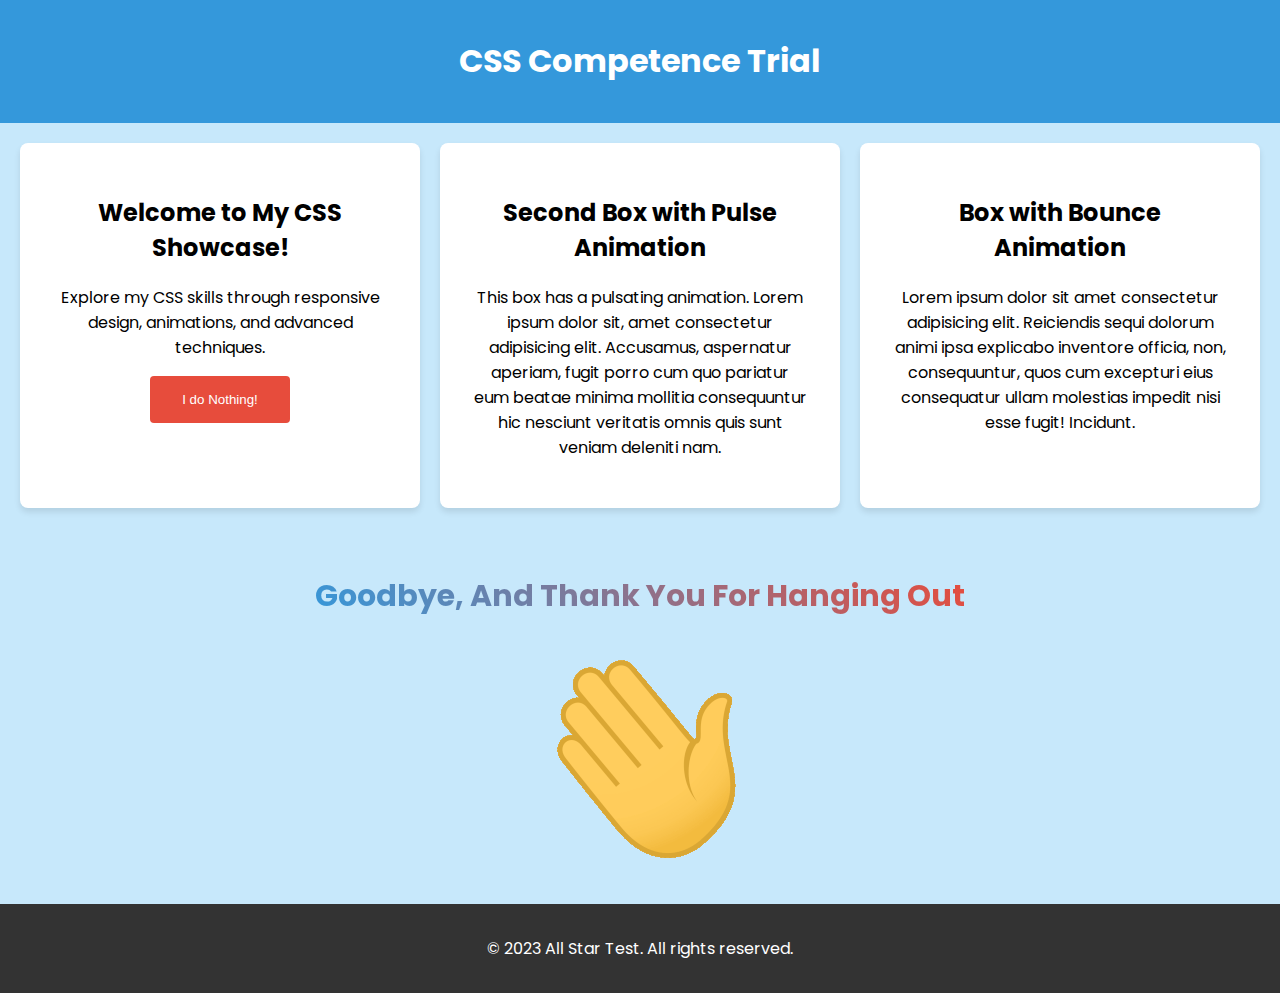
<file: index.html>
<!DOCTYPE html>
<html lang="en">
  <head>
    <meta charset="UTF-8" />
    <meta http-equiv="X-UA-Compatible" content="IE=edge" />
    <meta name="viewport" content="width=device-width, initial-scale=1.0" />
    <title>CSS Competence Trial</title>
    <link rel="stylesheet" href="style.css" />
    <link rel="shortcut icon" href="./assets/wave.gif" type="image/x-icon" />
    <!-- poppins font  -->
    <link rel="preconnect" href="https://fonts.googleapis.com" />
    <link rel="preconnect" href="https://fonts.gstatic.com" crossorigin />
    <link
      href="https://fonts.googleapis.com/css2?family=Poppins:wght@400;500;600;700&display=swap"
      rel="stylesheet"
    />
  </head>
  <body>
    <header>
      <h1>CSS Competence Trial</h1>
    </header>
    <main>
      <section class="section1">
        <div class="box">
          <h2>Welcome to My CSS Showcase!</h2>
          <p>
            Explore my CSS skills through responsive design, animations, and
            advanced techniques.
          </p>
          <button class="cta-button">I do Nothing!</button>
        </div>
        <div class="box pulse-box">
          <h2>Second Box with Pulse Animation</h2>
          <p>
            This box has a pulsating animation. Lorem ipsum dolor sit, amet
            consectetur adipisicing elit. Accusamus, aspernatur aperiam, fugit
            porro cum quo pariatur eum beatae minima mollitia consequuntur hic
            nesciunt veritatis omnis quis sunt veniam deleniti nam.
          </p>
        </div>

        <div class="box bounce-box">
          <h2>Box with Bounce Animation</h2>
          <p>
            Lorem ipsum dolor sit amet consectetur adipisicing elit. Reiciendis
            sequi dolorum animi ipsa explicabo inventore officia, non,
            consequuntur, quos cum excepturi eius consequatur ullam molestias
            impedit nisi esse fugit! Incidunt.
          </p>
        </div>
      </section>

      <section class="section2">
        <div class="goodbye-box">
          <h2>Goodbye, and thank you for hanging out</h2>
          <img src="./assets/wave.gif" alt="waving gif" />
        </div>
      </section>
    </main>
    <footer>
      <p>&copy; 2023 All Star Test. All rights reserved.</p>
    </footer>
  </body>
</html>
</file>
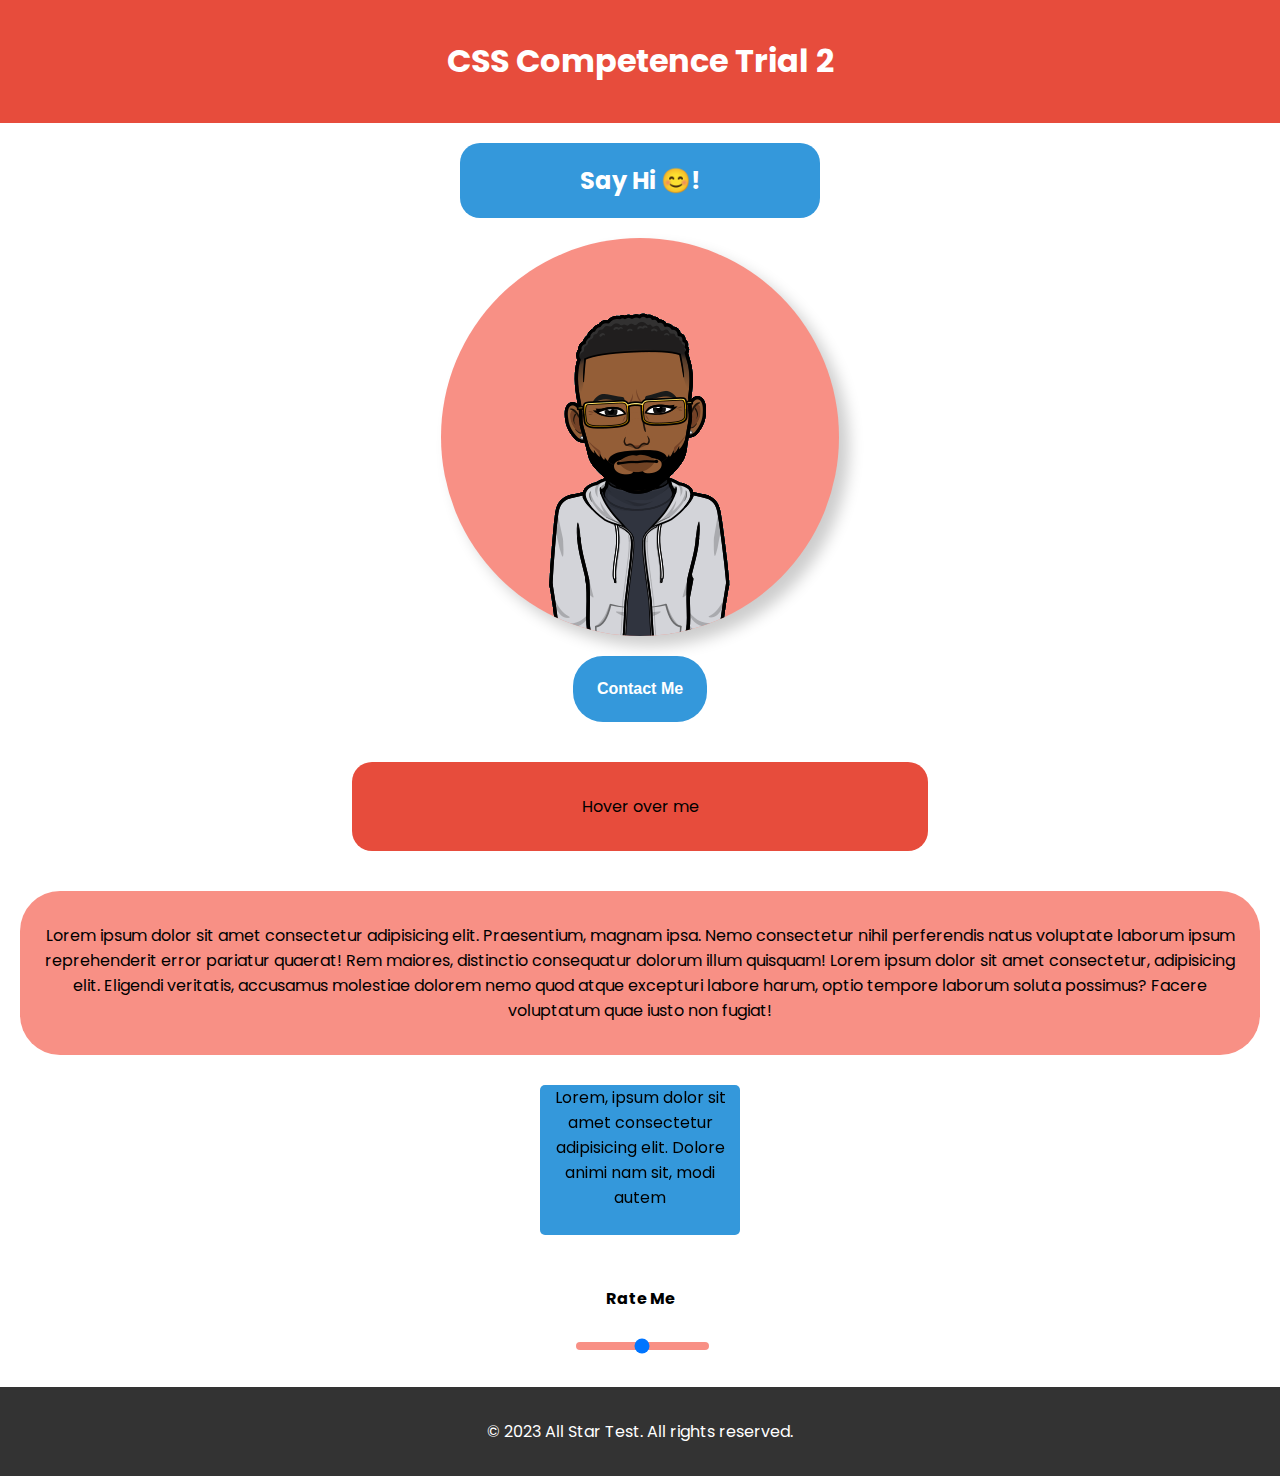
<file: next.html>
<!DOCTYPE html>
<html lang="en">

<head>
  <meta charset="UTF-8" />
  <meta http-equiv="X-UA-Compatible" content="IE=edge" />
  <meta name="viewport" content="width=device-width, initial-scale=1.0" />
  <title>CSS Competence Trial 2</title>
  <link rel="stylesheet" href="./next.css" />
  <link rel="shortcut icon" href="./assets/Kene.png" type="image/x-icon" />
  <!-- poppins font  -->
  <link rel="preconnect" href="https://fonts.googleapis.com" />
  <link rel="preconnect" href="https://fonts.gstatic.com" crossorigin />
  <link href="https://fonts.googleapis.com/css2?family=Poppins:wght@400;500;600;700&display=swap" rel="stylesheet" />
</head>

<body>
  <header>
    <h1>CSS Competence Trial 2</h1>
  </header>
  <main>
    <div class="section1">
      <h2>Say Hi 😊!</h2>
    </div>

    <div class="desc">
      <img src="./assets/Kene.png" alt="Kene's Cartoon Image" />
    </div>
    <button class="scale-button">Contact Me</button>
    <div class="tooltip-container">
      Hover over me
      <div class="tooltip">Additional information here</div>
    </div>

    <div class="pseudo-section">
      <p>
        Lorem ipsum dolor sit amet consectetur adipisicing elit. Praesentium,
        magnam ipsa. Nemo consectetur nihil perferendis natus voluptate
        laborum ipsum reprehenderit error pariatur quaerat! Rem maiores,
        distinctio consequatur dolorum illum quisquam! Lorem ipsum dolor sit amet consectetur, adipisicing elit.
        Eligendi veritatis, accusamus molestiae dolorem nemo quod atque excepturi labore harum, optio tempore laborum
        soluta possimus? Facere voluptatum quae iusto non fugiat!
      </p>
    </div>

    <section class="section2">
      <div class="card">
        <div class="card-inner">
          <div class="card-front">Lorem, ipsum dolor sit amet consectetur adipisicing elit. Dolore animi nam sit, modi
            autem </div>
          <div class="card-back">Lorem ipsum dolor sit amet consectetur adipisicing elit. Quo molestiae a iste quae
            voluptatem dolor ab consectetur</div>
        </div>
      </div>

      <div class="card">
        <h4>Rate Me</h4>
        <div class="slider-container">
          <input type="range" class="slider">
        </div>
      </div>


    </section>
  </main>

  <footer>
    <p>&copy; 2023 All Star Test. All rights reserved.</p>
  </footer>
</body>

</html>
</file>
<file: style.css>
:root {
  --primary-color: #3498db;
  --secondary-color: #e74c3c;
}

body {
  margin: 0;
  font-family: "Poppins", sans-serif;
}

header {
  background-color: var(--primary-color);
  color: white;
  text-align: center;
  padding: 1rem;
}

main .section1 {
  display: grid;
  grid-template-columns: repeat(auto-fit, minmax(300px, 1fr));
  gap: 20px;
  justify-items: center;
  padding: 20px;
  background-color: #c7e8fb;
}

.box {
  background-color: white;
  border-radius: 8px;
  padding: 2rem;
  box-shadow: 0 4px 6px rgba(0, 0, 0, 0.1);
  text-align: center;
}

/* animations  */

@keyframes buttonHover {
  from {
    transform: scale(1);
  }
  to {
    transform: scale(1.2);
  }
}

.cta-button {
  display: inline-block;
  padding: 1rem 2rem;
  background-color: var(--secondary-color);
  color: white;
  border: none;
  border-radius: 4px;
  cursor: pointer;
  animation: buttonHover 0.3s ease-in-out alternate infinite;
}

@keyframes pulse {
  0%,
  100% {
    transform: scale(1);
    background-color: white;
    color: black;
  }
  50% {
    transform: scale(1.1);
    background-color: var(--secondary-color);
    color: white;
  }
}

.pulse-box {
  animation: pulse 2s ease-in-out infinite;
  z-index: 1;
}

@keyframes bounce {
  0%,
  100% {
    transform: translateY(0);
  }
  50% {
    transform: translateY(-20px);
  }
}

.bounce-box {
  animation: bounce 1s ease-in-out infinite;
}

.section2 {
  display: grid;
  grid-template-columns: repeat(auto-fit, minmax(300px, 1fr));
  gap: 20px;
  justify-items: center;
  padding: 20px;
  background-color: #c7e8fb;
}
.goodbye-box {
  text-align: center;
  text-transform: capitalize;
}

.goodbye-box h2 {
  font-size: 30px;
  background: linear-gradient(
    45deg,
    var(--primary-color),
    var(--secondary-color)
  );
  -webkit-background-clip: text;
  color: transparent;
}

footer {
  background-color: #333;
  color: white;
  text-align: center;
  padding: 1rem;
}
</file>
<file: next.css>
:root {
  --primary-color: #3498db;
  --secondary-color: #e74c3c;
  --tertiary-color: #f89085;
}

body {
  margin: 0;
  font-family: "Poppins", sans-serif;
}

header {
  background-color: var(--secondary-color);
  color: white;
  text-align: center;
  padding: 1rem;
}

.section1 {
  width: calc(100vw / 2); /* half of the viewport width */
  padding: 20px;
  background-color: var(--primary-color);
  border-radius: 20px;
  animation: pulse 1s ease-in-out infinite;
  margin: 10px auto;
}
/* desktop screen  */
@media only screen and (min-width: 767px) {
  .section1 {
    width: calc(100vw / 4); /* One-third of the viewport width */
    padding: 20px;
    background-color: var(--primary-color);
    border-radius: 20px;
    animation: pulse 1s ease-in-out infinite;
    margin: 20px auto;
  }
}
@keyframes pulse {
  0%,
  100% {
    transform: scale(1);
  }
  50% {
    transform: scale(1.1);
  }
}

.section1 h2 {
  margin: 0;
  font-size: 24px;
  color: white;
  text-align: center;
}

.desc {
  display: flex;
  justify-content: center;
  align-items: center;
}

.desc img {
  max-width: 90%;
  height: auto;
  box-shadow: 10px 10px 15px rgba(0, 0, 0, 0.2);
  border-radius: 50%;
  background-color: var(--tertiary-color);
}

.scale-button {
  transition: transform 0.3s ease-in-out;
  border-radius: 30px;
  padding: 1.5em;
  border: none;
  background-color: var(--primary-color);
  color: white;
  font-weight: bold;
  font-size: 1em;
  display: block;
  cursor: url('./assets/custom-cursor.png'),pointer ;
  margin: 20px auto;
}

.scale-button:hover {
  transform: scale(1.1);
  background-color: #0c466d;
}

.pseudo-section {
  position: relative;
  margin: 0 20px;
  padding: 1em;
  text-align: center;

}

.pseudo-section::before{
  content: "";
  position: absolute;
  top: 0;
  left: 0;
  width: 100%;
  height: 100%;
  background-color: var(--tertiary-color);
  z-index: -1;
  border-radius: 40px;
}


.card {
  perspective: 1000px;
  margin: 30px 0;
  display: grid;
  justify-items: center;
}

.card-inner{
  width: 200px;
  height: 150px;
  transform-style: preserve-3d;
  transition: transform 0.5s;
}

.card:hover .card-inner{
  transform: rotateY(180deg);
}

.card-front, .card-back{
  width: 100%;
  height:100%;
  border-radius: 5px;
  text-align: center;
  position: absolute;
  backface-visibility: hidden;
}

.card-front{
  background-color: var(--primary-color);
}

.card-back {
  background-color: var(--secondary-color);
  transform: rotateY(180deg);
}

.slider-container {
  margin: 0px 10px;
  
  transition: background-color 0.3s;
}

.slider {
  width: 100%;
  background-color: var(--tertiary-color);
  border-radius: 5px;
  appearance: none;
  height: 8px;
  outline: none;
  transition: background-color 0.3s;
}

.toggle-container {
  display: flex;
  align-items: center;
}

.toggle-label {
  margin-right: 10px;
}

.toggle {
  position: relative;
  width: 50px;
  height: 30px;
  border-radius: 15px;
  background-color: #ccc;
  cursor: pointer;
  transition: background-color 0.3s, transform 0.2s;
}

.toggle.active {
  background-color: #27ae60;
}

.toggle-handle {
  position: absolute;
  width: 24px;
  height: 24px;
  background-color: white;
  border-radius: 50%;
  top: 3px;
  left: 3px;
  transition: transform 0.2s;
}

.toggle.active .toggle-handle {
  transform: translateX(20px);
}

.tooltip-container {
  position: relative;
  cursor: pointer;
  margin: 40px auto;
  display: grid;
  justify-content: center;
  background-color: var(--secondary-color);
  width: 40%;
  padding: 2em;
  border-radius: 20px;
}

.tooltip {
  position: absolute;
  top: 100%;
  left: 50%;
  transform: translateX(-50%);
  background-color: #3498db;
  color: white;
  padding: 5px 10px;
  border-radius: 4px;
  opacity: 0;
  visibility: hidden;
  transition: opacity 0.3s, visibility 0.3s;
}

.tooltip-container:hover .tooltip {
  opacity: 1;
  visibility: visible;
}

footer {
  background-color: #333;
  color: white;
  text-align: center;
  padding: 1rem;
}
</file>
